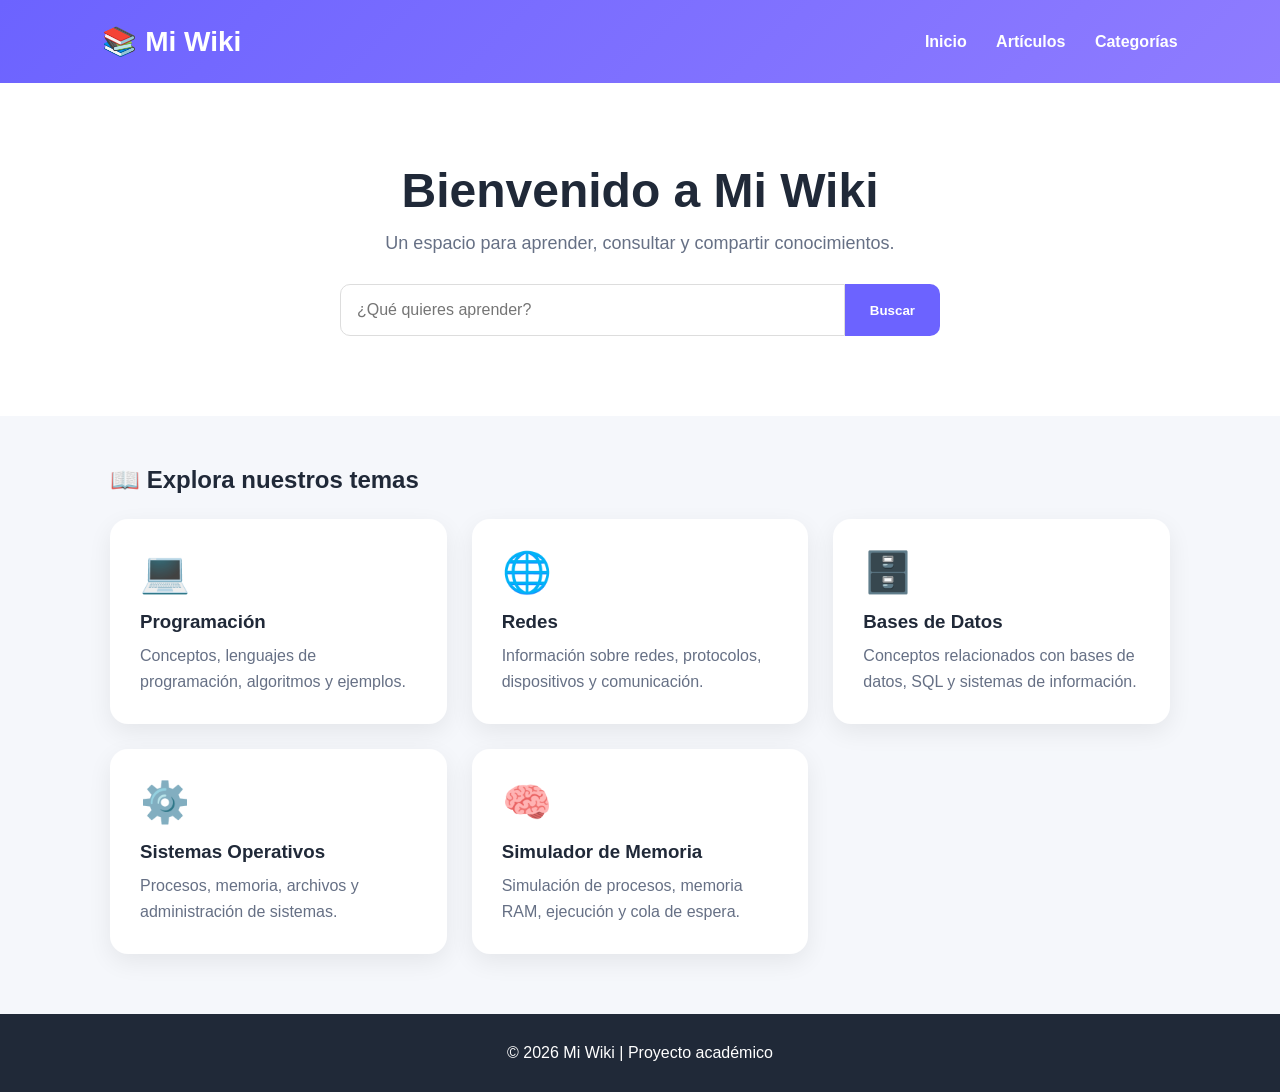
<file: miwiki/templates/index.html>
<!DOCTYPE html>
<html lang="es">

<head>

    <meta charset="UTF-8">
    <meta name="viewport" content="width=device-width, initial-scale=1.0">

    <title>Mi Wiki</title>

    <style>

        * {
            margin: 0;
            padding: 0;
            box-sizing: border-box;
        }

        body {
            font-family: Arial, sans-serif;
            background: #f5f7fb;
            color: #202938;
        }

        header {
            background: linear-gradient(135deg, #6c63ff, #8f7cff);
            color: white;
            padding: 25px 8%;
            display: flex;
            justify-content: space-between;
            align-items: center;
        }

        .logo {
            font-size: 28px;
            font-weight: bold;
        }

        nav a {
            color: white;
            text-decoration: none;
            margin-left: 25px;
            font-weight: bold;
        }

        .hero {
            text-align: center;
            padding: 80px 20px;
            background: white;
        }

        .hero h1 {
            font-size: 48px;
            margin-bottom: 15px;
        }

        .hero p {
            font-size: 18px;
            color: #667085;
            margin-bottom: 30px;
        }

        .search {
            max-width: 600px;
            margin: auto;
            display: flex;
        }

        .search input {
            flex: 1;
            padding: 16px;
            border: 1px solid #ddd;
            border-radius: 10px 0 0 10px;
            font-size: 16px;
        }

        .search button {
            padding: 16px 25px;
            border: none;
            background: #6c63ff;
            color: white;
            border-radius: 0 10px 10px 0;
            cursor: pointer;
            font-weight: bold;
        }

        .container {
            max-width: 1100px;
            margin: 50px auto;
            padding: 0 20px;
        }

        .container h2 {
            margin-bottom: 25px;
        }

        .cards {
            display: grid;
            grid-template-columns: repeat(auto-fit, minmax(250px, 1fr));
            gap: 25px;
        }

        .card {
            background: white;
            padding: 30px;
            border-radius: 18px;
            box-shadow: 0 8px 25px rgba(0,0,0,0.07);
            transition: 0.3s;
        }

        .card:hover {
            transform: translateY(-5px);
        }

        .card .icon {
            font-size: 40px;
            margin-bottom: 15px;
        }

        .card h3 {
            margin-bottom: 10px;
        }

        .card p {
            color: #667085;
            line-height: 1.6;
        }

        footer {
            text-align: center;
            padding: 30px;
            background: #202938;
            color: white;
            margin-top: 60px;
        }

    </style>

</head>


<body>


<header>

    <div class="logo">
        📚 Mi Wiki
    </div>

    <nav>

        <a href="/">Inicio</a>
        <a href="#">Artículos</a>
        <a href="#">Categorías</a>

    </nav>

</header>


<section class="hero">

    <h1>Bienvenido a Mi Wiki</h1>

    <p>
        Un espacio para aprender, consultar y compartir conocimientos.
    </p>

    <div class="search">

        <input
            type="text"
            placeholder="¿Qué quieres aprender?"
        >

        <button>
            Buscar
        </button>

    </div>

</section>


<section class="container">

    <h2>📖 Explora nuestros temas</h2>


    <div class="cards">


        <!-- PROGRAMACIÓN -->

        <a href="/articulo/programacion"
           style="text-decoration: none; color: inherit;">

            <div class="card">

                <div class="icon">
                    💻
                </div>

                <h3>
                    Programación
                </h3>

                <p>
                    Conceptos, lenguajes de programación,
                    algoritmos y ejemplos.
                </p>

            </div>

        </a>


        <!-- REDES -->

        <a href="/articulo/redes"
           style="text-decoration: none; color: inherit;">

            <div class="card">

                <div class="icon">
                    🌐
                </div>

                <h3>
                    Redes
                </h3>

                <p>
                    Información sobre redes, protocolos,
                    dispositivos y comunicación.
                </p>

            </div>

        </a>


        <!-- BASES DE DATOS -->

        <a href="/articulo/bases-datos"
           style="text-decoration: none; color: inherit;">

            <div class="card">

                <div class="icon">
                    🗄️
                </div>

                <h3>
                    Bases de Datos
                </h3>

                <p>
                    Conceptos relacionados con bases de datos,
                    SQL y sistemas de información.
                </p>

            </div>

        </a>


        <!-- SISTEMAS OPERATIVOS -->

        <a href="/articulo/sistemas-operativos"
           style="text-decoration: none; color: inherit;">

            <div class="card">

                <div class="icon">
                    ⚙️
                </div>

                <h3>
                    Sistemas Operativos
                </h3>

                <p>
                    Procesos, memoria, archivos y
                    administración de sistemas.
                </p>

            </div>

        </a>

        <!-- SIMULADOR DE MEMORIA -->

     <a href="/simulador"
           style="text-decoration: none; color: inherit;">

            <div class="card">

                <div class="icon">
                    🧠
                </div>

                <h3>
                    Simulador de Memoria
                </h3>

                <p>
                    Simulación de procesos, memoria RAM,
                    ejecución y cola de espera.
                </p>

            </div>

        </a>
    </div>

</section>


<footer>

    © 2026 Mi Wiki | Proyecto académico

</footer>


</body>

</html>
</file>
